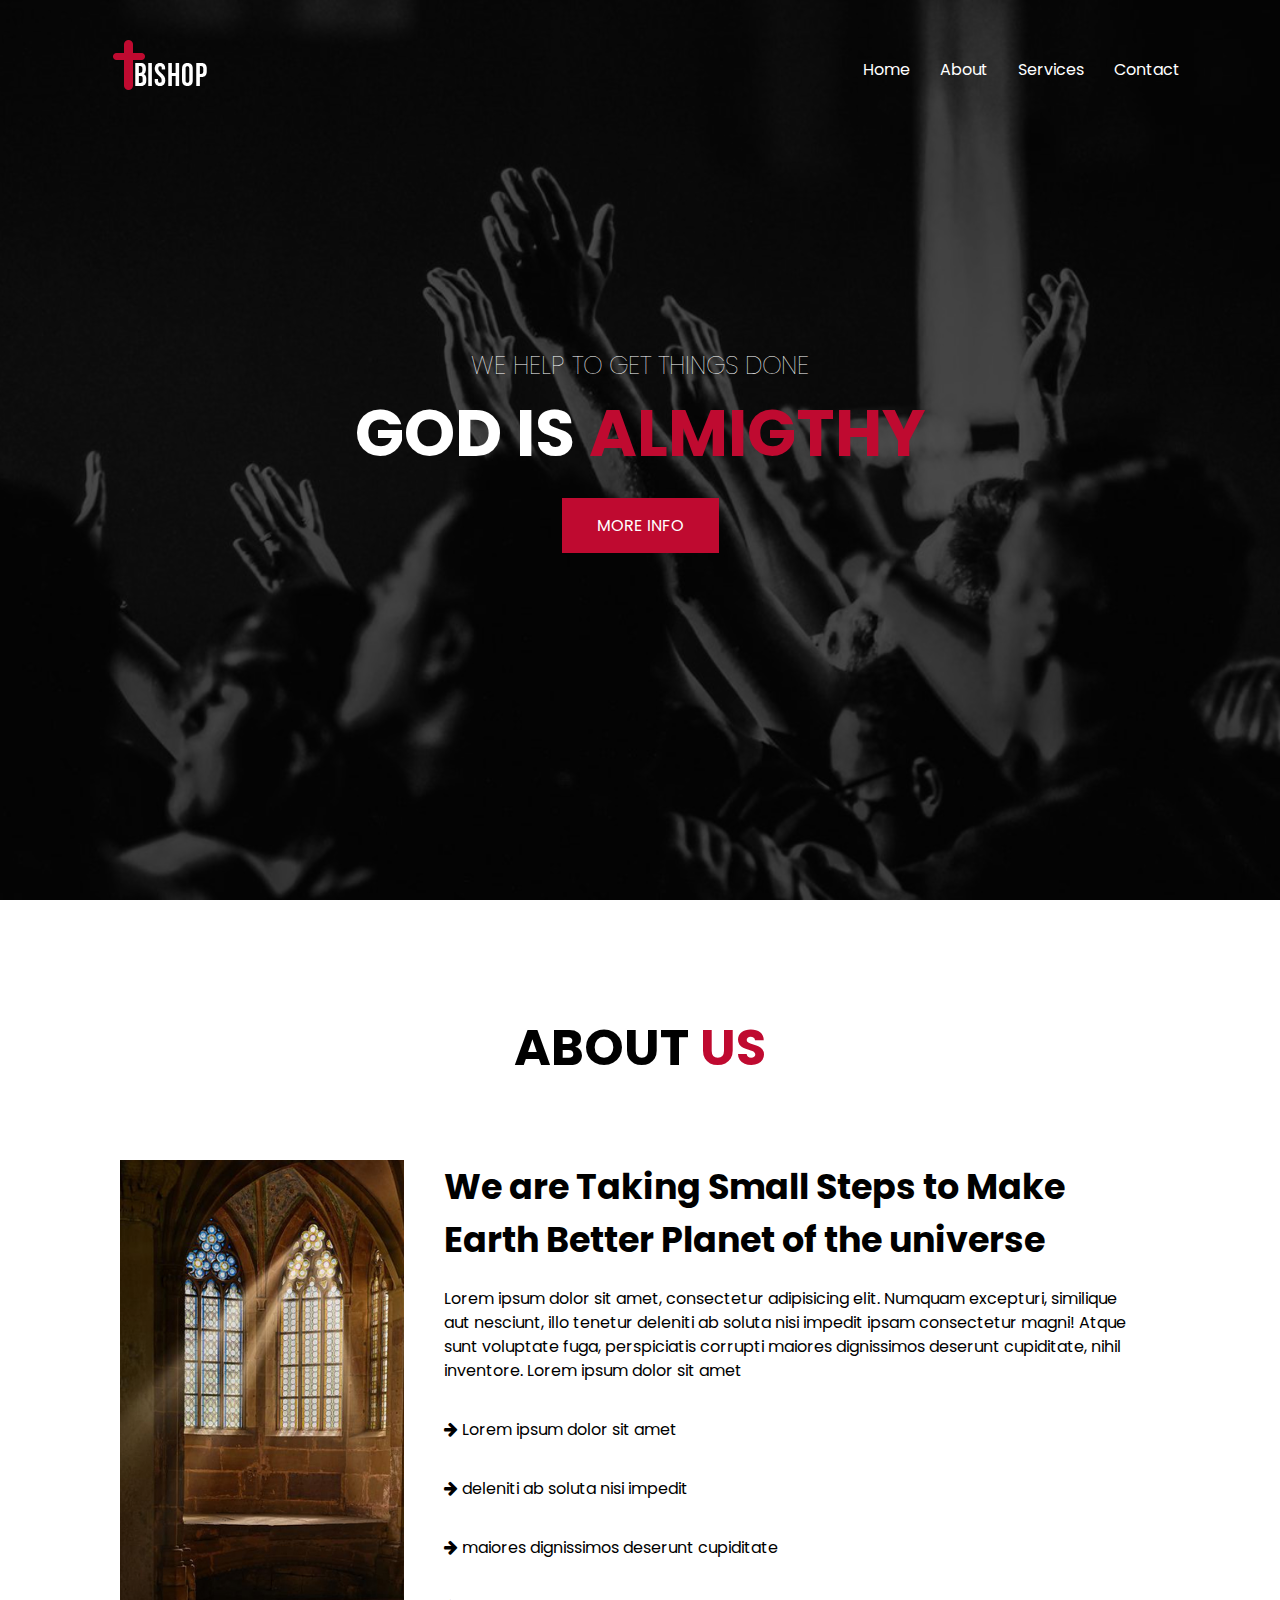
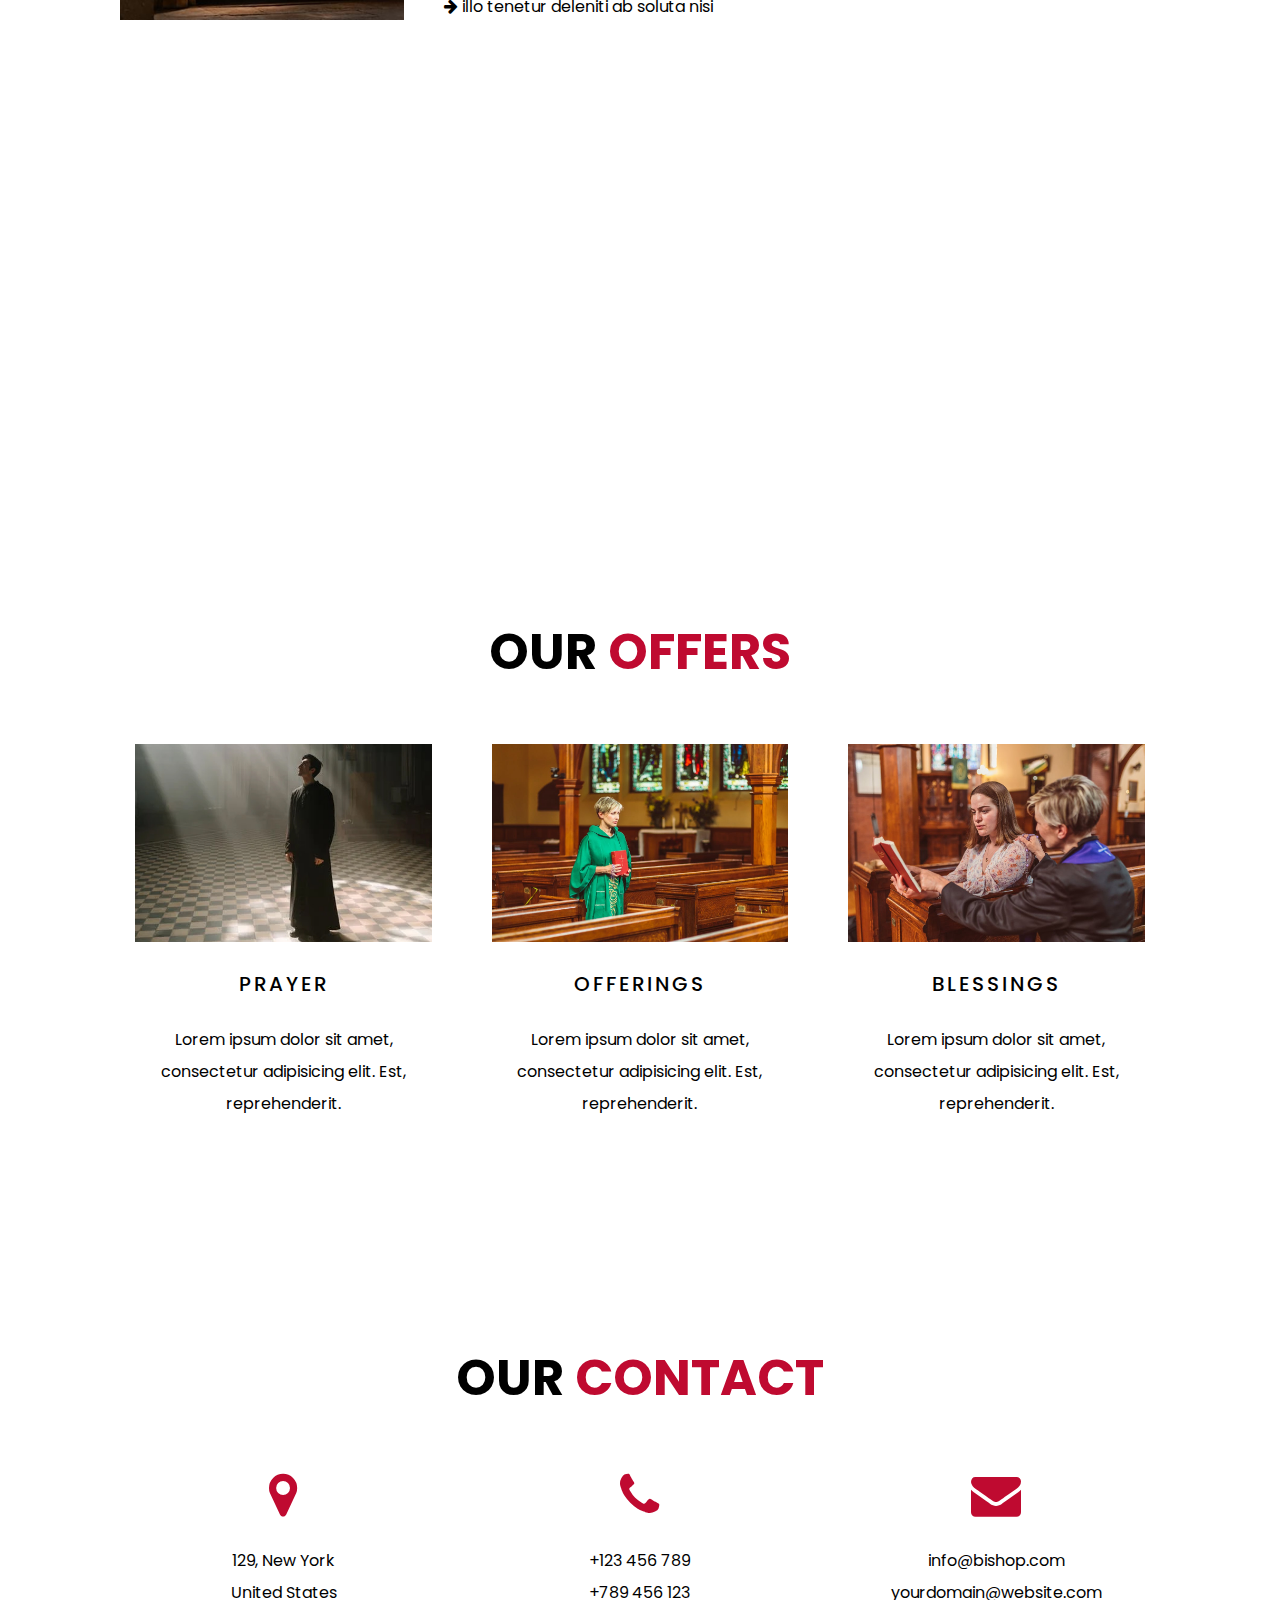
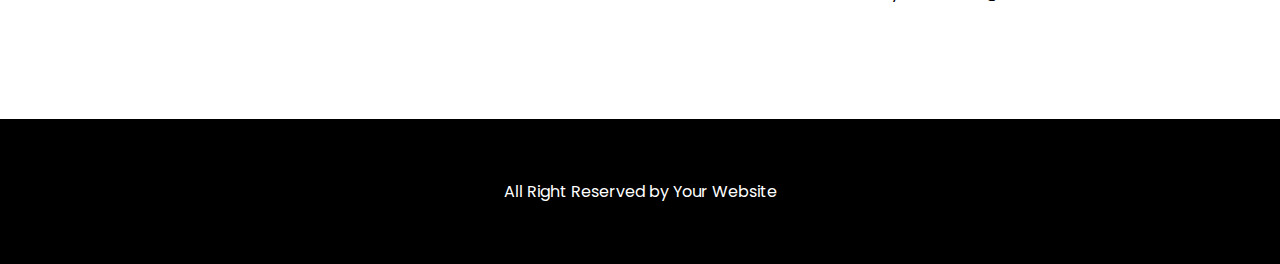
<file: church-website/index.html>
<!DOCTYPE html>
<html lang="en">
<!--divinectorweb.com-->
<head>
	<meta charset="UTF-8">
	<title>Responsive HTML Church Website Template | CSS Flexbox Layout</title>
	<link href="https://fonts.googleapis.com/css2?family=Poppins:wght@100;400;500&display=swap" rel="stylesheet">
	<link href="http://maxcdn.bootstrapcdn.com/font-awesome/4.6.0/css/font-awesome.min.css" rel="stylesheet">
	<link href="style.css" rel="stylesheet">
</head>
<body>
	<header>
		<h2><a href="#"><img alt="" src="images/logo.png"></a></h2>
		<ul class="nav">
			<li>
				<a href="#">Home</a>
			</li>
			<li>
				<a href="#about">About</a>
			</li>
			<li>
				<a href="#services">Services</a>
			</li>
			<li>
				<a href="#contact">Contact</a>
			</li>
		</ul>
	</header>
	<section class="banner-area">
		<div class="banner-img"></div>
		<h3>We Help to get things Done</h3>
		<h1>God is <span>Almigthy</span></h1><a class="banner-btn" href="#">More Info</a>
	</section>
	<section class="about-area" id="about">
		<h3 class="section-title">About <span>Us</span></h3>
		<ul class="about-content">
			<li class="about-left"></li>
			<li class="about-right">
				<h2>We are Taking Small Steps to Make Earth Better Planet of the universe</h2>
				<p>Lorem ipsum dolor sit amet, consectetur adipisicing elit. Numquam excepturi, similique aut nesciunt, illo tenetur deleniti ab soluta nisi impedit ipsam consectetur magni! Atque sunt voluptate fuga, perspiciatis corrupti maiores dignissimos deserunt cupiditate, nihil inventore. Lorem ipsum dolor sit amet</p>
				<p><i class="fa fa-arrow-right"></i> Lorem ipsum dolor sit amet</p>
				<p><i class="fa fa-arrow-right"></i> deleniti ab soluta nisi impedit</p>
				<p><i class="fa fa-arrow-right"></i> maiores dignissimos deserunt cupiditate</p>
				<p><i class="fa fa-arrow-right"></i> illo tenetur deleniti ab soluta nisi</p>
			</li>
		</ul>
	</section>
	<section class="msg-area">
		<div class="msg-content">
			<h2>Quote of the day</h2>
			<p>"Lorem ipsum dolor sit amet, consectetur adipisicing elit. Numquam excepturi, similique aut nesciunt, illo tenetur deleniti ab soluta"</p>
		</div>
	</section>
	<section class="services-area" id="services">
		<h3 class="section-title">Our <span>Offers</span></h3>
		<ul class="services-content">
			<li>
				<img alt="" src="images/1.jpg">
				<h4>Prayer</h4>
				<p>Lorem ipsum dolor sit amet, consectetur adipisicing elit. Est, reprehenderit.</p>
			</li>
			<li>
				<img alt="" src="images/3.jpg">
				<h4>offerings</h4>
				<p>Lorem ipsum dolor sit amet, consectetur adipisicing elit. Est, reprehenderit.</p>
			</li>
			<li>
				<img alt="" src="images/4.jpg">
				<h4>Blessings</h4>
				<p>Lorem ipsum dolor sit amet, consectetur adipisicing elit. Est, reprehenderit.</p>
			</li>
		</ul>
	</section>
	<section class="contact-area" id="contact">
		<h3 class="section-title">Our <span>Contact</span></h3>
		<ul class="contact-content">
			<li>
				<i class="fa fa-map-marker"></i>
				<p>129, New York<br>
				United States</p>
			</li>
			<li>
				<i class="fa fa-phone"></i>
				<p>+123 456 789<br>
				+789 456 123</p>
			</li>
			<li>
				<i class="fa fa-envelope"></i>
				<p>info@bishop.com<br>
				yourdomain@website.com</p>
			</li>
		</ul>
	</section>
	<footer>
		<p>All Right Reserved by Your Website</p>
	</footer>
</body>
</html>
</file>
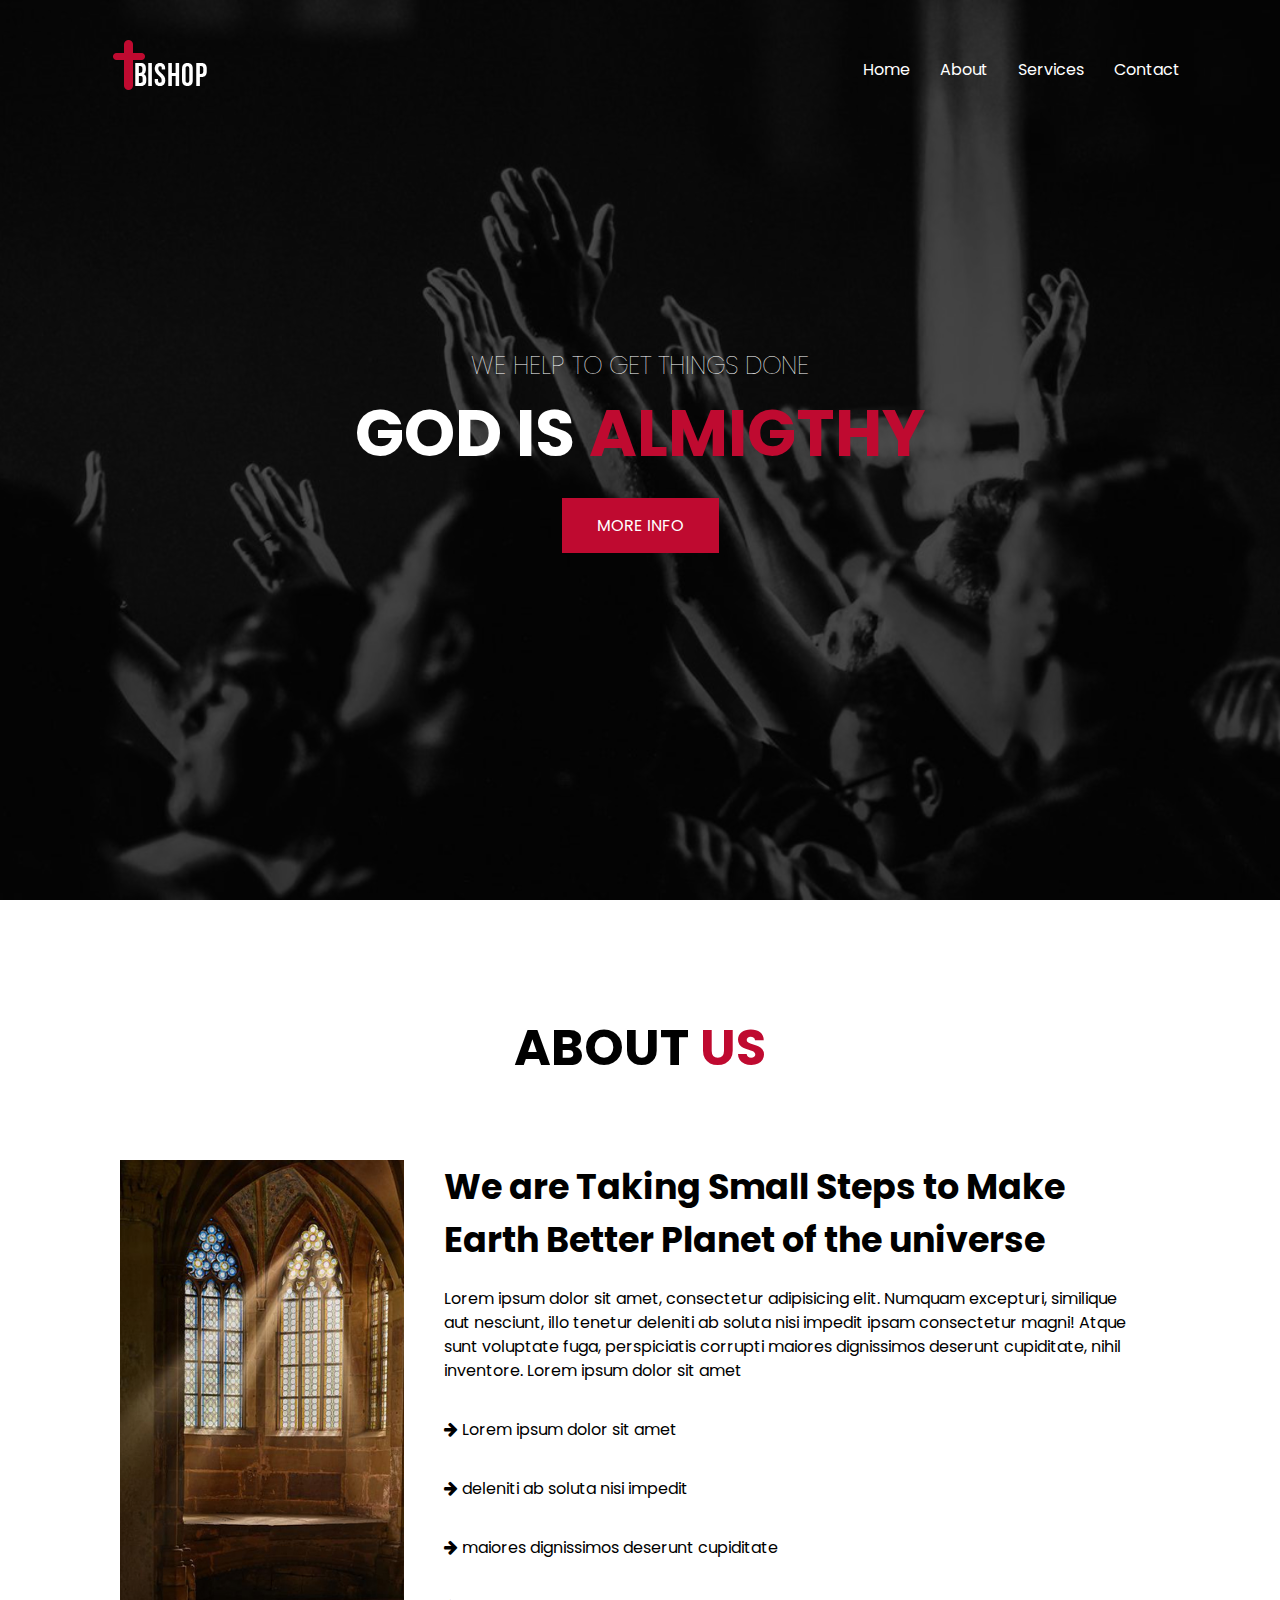
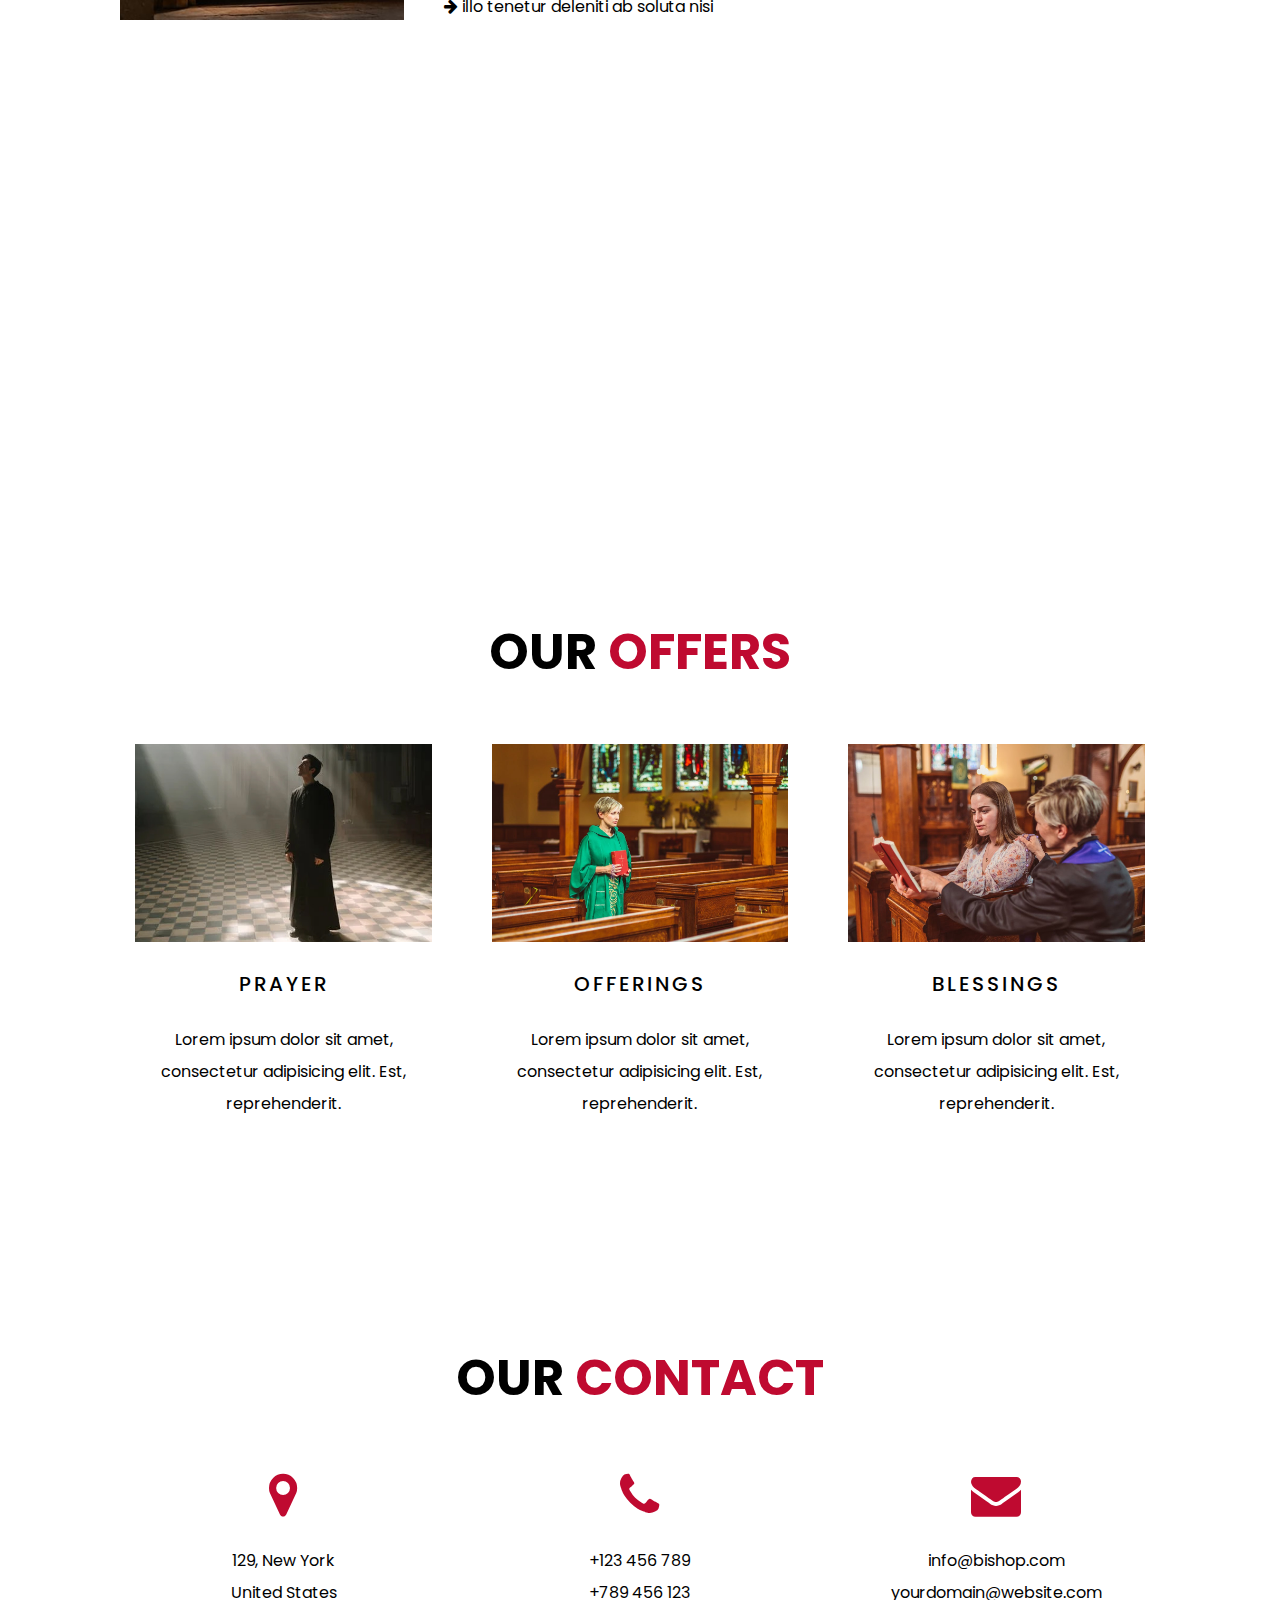
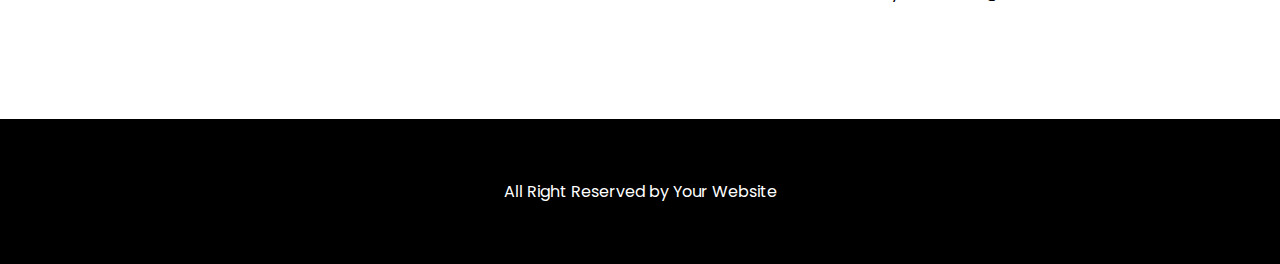
<file: church-website/church.html>
<!DOCTYPE html>
<html lang="en">
<!--divinectorweb.com-->
<head>
	<meta charset="UTF-8">
	<title>Responsive HTML Church Website Template | CSS Flexbox Layout</title>
	<link href="https://fonts.googleapis.com/css2?family=Poppins:wght@100;400;500&display=swap" rel="stylesheet">
	<link href="http://maxcdn.bootstrapcdn.com/font-awesome/4.6.0/css/font-awesome.min.css" rel="stylesheet">
	<link href="style.css" rel="stylesheet">
</head>
<body>
	<header>
		<h2><a href="#"><img alt="" src="images/logo.png"></a></h2>
		<ul class="nav">
			<li>
				<a href="#">Home</a>
			</li>
			<li>
				<a href="#about">About</a>
			</li>
			<li>
				<a href="#services">Services</a>
			</li>
			<li>
				<a href="#contact">Contact</a>
			</li>
		</ul>
	</header>
	<section class="banner-area">
		<div class="banner-img"></div>
		<h3>We Help to get things Done</h3>
		<h1>God is <span>Almigthy</span></h1>
		<a class="banner-btn" href="#">More Info</a>
	</section>
	<section class="about-area" id="about">
		<h3 class="section-title">About <span>Us</span></h3>
		<ul class="about-content">
			<li class="about-left"></li>
			<li class="about-right">
				<h2>We are Taking Small Steps to Make Earth Better Planet of the universe</h2>
				<p>Lorem ipsum dolor sit amet, consectetur adipisicing elit. Numquam excepturi, similique aut nesciunt, illo tenetur deleniti ab soluta nisi impedit ipsam consectetur magni! Atque sunt voluptate fuga, perspiciatis corrupti maiores dignissimos deserunt cupiditate, nihil inventore. Lorem ipsum dolor sit amet</p>
				<p><i class="fa fa-arrow-right"></i> Lorem ipsum dolor sit amet</p>
				<p><i class="fa fa-arrow-right"></i> deleniti ab soluta nisi impedit</p>
				<p><i class="fa fa-arrow-right"></i> maiores dignissimos deserunt cupiditate</p>
				<p><i class="fa fa-arrow-right"></i> illo tenetur deleniti ab soluta nisi</p>
			</li>
		</ul>
	</section>
	<section class="msg-area">
		<div class="msg-content">
			<h2>Quote of the day</h2>
			<p>"Lorem ipsum dolor sit amet, consectetur adipisicing elit. Numquam excepturi, similique aut nesciunt, illo tenetur deleniti ab soluta"</p>
		</div>
	</section>
	<section class="services-area" id="services">
		<h3 class="section-title">Our <span>Offers</span></h3>
		<ul class="services-content">
			<li>
				<img alt="" src="images/1.jpg">
				<h4>Prayer</h4>
				<p>Lorem ipsum dolor sit amet, consectetur adipisicing elit. Est, reprehenderit.</p>
			</li>
			<li>
				<img alt="" src="images/3.jpg">
				<h4>offerings</h4>
				<p>Lorem ipsum dolor sit amet, consectetur adipisicing elit. Est, reprehenderit.</p>
			</li>
			<li>
				<img alt="" src="images/4.jpg">
				<h4>Blessings</h4>
				<p>Lorem ipsum dolor sit amet, consectetur adipisicing elit. Est, reprehenderit.</p>
			</li>
		</ul>
	</section>
	<section class="contact-area" id="contact">
		<h3 class="section-title">Our <span>Contact</span></h3>
		<ul class="contact-content">
			<li>
				<i class="fa fa-map-marker"></i>
				<p>129, New York<br>
				United States</p>
			</li>
			<li>
				<i class="fa fa-phone"></i>
				<p>+123 456 789<br>
				+789 456 123</p>
			</li>
			<li>
				<i class="fa fa-envelope"></i>
				<p>info@bishop.com<br>
				yourdomain@website.com</p>
			</li>
		</ul>
	</section>
<footer>
		<p>All Right Reserved by Your Website</p>
	</footer>	
</body>
</html>
</file>
<file: church-website/style.css>
* {
  margin: 0;
  padding: 0;
  box-sizing: border-box;
}
html {
  scroll-behavior: smooth;
}
body {
  font-family: poppins;
}
ul,
ul.nav {
  list-style: none;
}
a {
  text-decoration: none;
  cursor: pointer;
  color: inherit;
}
header {
  position: absolute;
  top: 0;
  left: 0;
  z-index: 10;
  width: 100%;
  display: -webkit-flex;
  display: -moz-flex;
  display: -ms-flex;
  display: -o-flex;
  display: flex;
  justify-content: space-between;
  align-items: center;
  color: #fff;
  padding: 35px 100px 0;
}
header h2 span {
  color: #bf0a30;
}
header ul.nav {
  display: -webkit-flex;
  display: -moz-flex;
  display: -ms-flex;
  display: -o-flex;
  display: flex;
}
header ul.nav li {
  margin: 0 15px;
}
header ul.nav li:first-child {
  margin-left: 0;
}
header ul.nav li:last-child {
  margin-right: 0;
}
@media (max-width: 1000px) {
  header {
    padding: 20px 50px;
  }
}
@media (max-width: 700px) {
  header {
    flex-direction: column;
  }
  header h2 {
    margin-bottom: 15px;
  }
  header ul.nav li {
    margin: 0 7px;
  }
  .about-right p {
    display: none;
  }
}
/*banner area*/

section {
  display: -webkit-flex;
  display: -moz-flex;
  display: -ms-flex;
  display: -o-flex;
  display: flex;
  flex-direction: column;
  align-items: center;
  padding: 110px 100px;
  color: #000;
}
@media (max-width: 1000px) {
  section {
    padding: 100px 50px;
  }
}
@media (max-width: 600px) {
  section {
    padding: 125px 30px;
  }
}
section p {
  max-width: 800px;
  text-align: center;
  margin-bottom: 35px;
  padding: 0 20px;
  line-height: 2;
}
.banner-area {
  position: relative;
  justify-content: center;
  min-height: 100vh;
  color: #fff;
  text-align: center;
}
.banner-area .banner-img {
  background-image: url(images/a1.jpg);
  position: absolute;
  top: 0;
  left: 0;
  width: 100%;
  height: 100%;
  -webkit-background-size: cover;
  background-size: cover;
  z-index: -1;
  background-position: center center;
}
.banner-area .banner-img::after {
  content: "";
  position: absolute;
  top: 0;
  left: 0;
  width: 100%;
  height: 100%;
  background-color: #000;
  opacity: 0.7;
}
.banner-area h1 {
  margin-bottom: 15px;
  font-size: 65px;
  text-transform: uppercase;
}
.banner-area h1 span {
  color: #bf0a30;
}
.banner-area h3 {
  font-size: 25px;
  font-weight: 100;
  text-transform: uppercase;
}
.banner-area a.banner-btn {
  padding: 15px 35px;
  background: #bf0a30;
  text-transform: uppercase;
}
@media (max-width: 800px) {
  .banner-area {
    min-height: 600px;
  }
  .banner-area h1 {
    font-size: 27px;
  }
  .banner-area h3 {
    font-size: 20px;
  }
  .banner-area a.banner-btn {
    padding: 8px 20px;
  }
}
/*about area*/

ul.about-content {
  width: 100%;
  display: -webkit-flex;
  display: -moz-flex;
  display: -ms-flex;
  display: -o-flex;
  display: flex;
  flex-wrap: wrap;
  justify-content: center;
}
.about-content li {
  padding: 20px;
  height: 500px;
  background-clip: content-box;
  -webkit-background-size: cover;
  background-size: cover;
  background-position: center;
}
.about-left {
  flex-basis: 30%;
  background-image: url(images/2.jpg);
}
.about-right {
  flex-basis: 70%;
}
.about-right h2 {
  font-size: 35px;
}
.about-area p {
  max-width: 800px;
  margin-bottom: 35px;
  line-height: 1.5;
  text-align: left;
  padding-left: 0;
}
.section-title {
  text-transform: uppercase;
  font-size: 50px;
  margin-bottom: 5%;
}
.section-title span {
  color: #bf0a30;
}
.about-right h2 {
  margin-bottom: 3%;
}
.about-btn {
  padding: 15px 35px;
  background: #bf0a30;
  border-radius: 50px;
  text-transform: uppercase;
  color: #fff;
}
@media (max-width: 1000px) {
  .section-title {
    font-size: 35px;
  }
  .about-left,
  .about-right {
    flex-basis: 100%;
  }
  .about-content li {
    padding: 8px;
  }
}
/*msg area*/

.msg-area {
  background: linear-gradient(rgba(0, 0, 0, 0.8), rgba(0, 0, 0, 0.8)),
    url(images/a2.jpeg);
  -webkit-background-size: cover;
  background-size: cover;
  background-position: center center;
  background-attachment: fixed;
  color: #fff;
  text-align: center;
}
/*service area*/

ul.services-content {
  width: 100%;
  display: -webkit-flex;
  display: -moz-flex;
  display: -ms-flex;
  display: -o-flex;
  display: flex;
  flex-wrap: wrap;
  justify-content: center;
}
.services-content li {
  padding: 0 30px;
  flex-basis: 33%;
  text-align: center;
}
.services-content img {
  width: 100%;
  margin-bottom: 20px;
}
.services-content li h4 {
  font-size: 20px;
  margin-bottom: 25px;
  text-transform: uppercase;
  font-weight: 500;
  letter-spacing: 3px;
}
.services-content li p {
  margin: 0;
}
@media (max-width: 1000px) {
  .services-content li {
    flex-basis: 100%;
    margin-bottom: 65px;
  }
  .services-content li:last-child {
    margin-bottom: 0;
  }
  .services-content li p {
    padding: 0;
  }
}
/*contact area*/

ul.contact-content {
  width: 100%;
  display: -webkit-flex;
  display: -moz-flex;
  display: -ms-flex;
  display: -o-flex;
  display: flex;
  flex-wrap: wrap;
  justify-content: center;
}
.contact-content li {
  padding: 0 30px;
  flex-basis: 33%;
  text-align: center;
}
.contact-content li i {
  font-size: 50px;
  color: #bf0a30;
  margin-bottom: 25px;
}
.contact-content li p {
  margin: 0;
}
@media (max-width: 1000px) {
  .contact-content li {
    flex-basis: 100%;
    margin-bottom: 65px;
  }
  .contact-content li:last-child {
    margin-bottom: 0;
  }
  .contact-content li p {
    padding: 0;
  }
}
/*footer*/

footer {
  display: -webkit-flex;
  display: -moz-flex;
  display: -ms-flex;
  display: -o-flex;
  display: flex;
  flex-direction: column;
  align-items: center;
  text-align: center;
  color: #fff;
  background-color: #000;
  padding: 60px 0;
}
</file>
